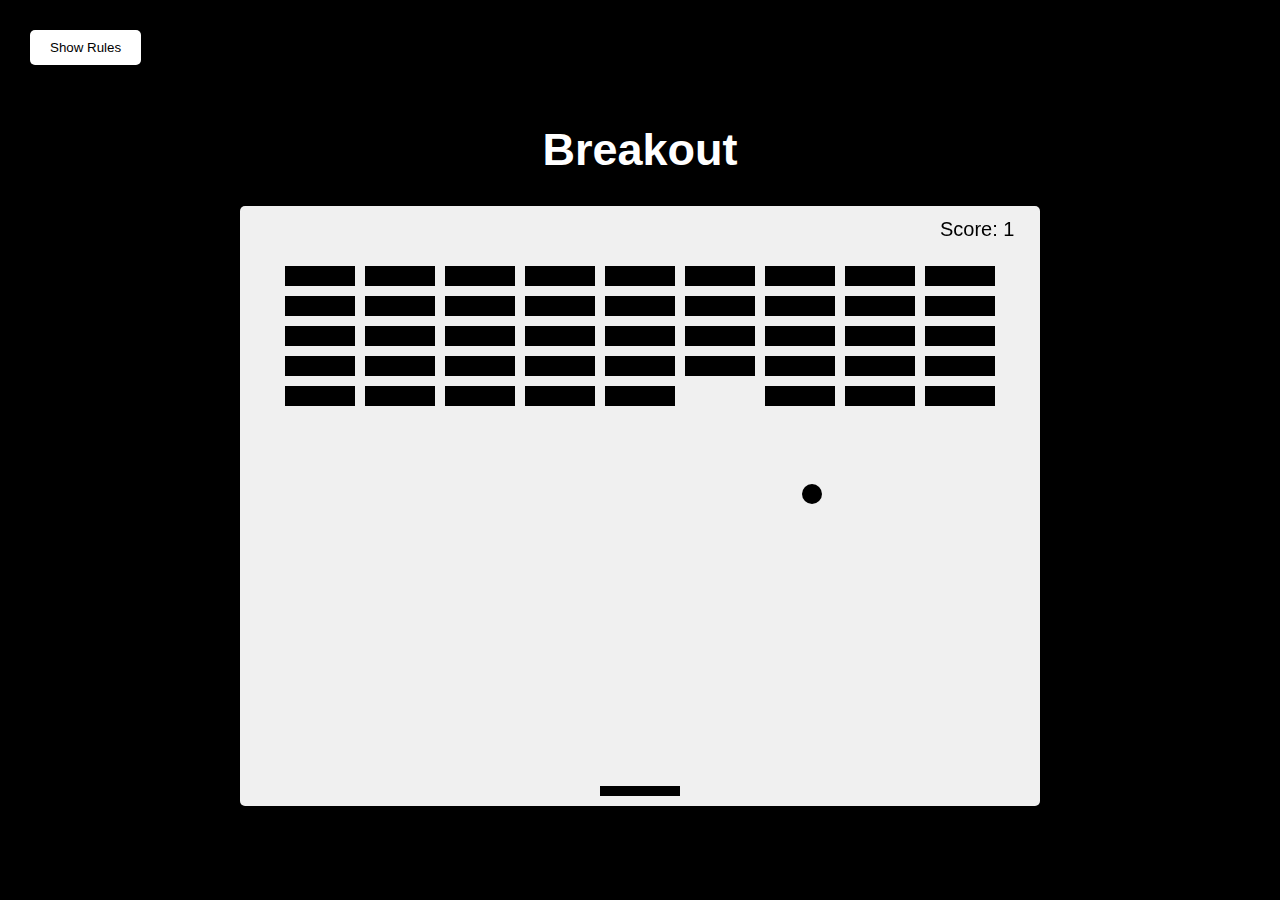
<file: BreakOutGame/index.html>
<!DOCTYPE html>
<html lang="en">
<head>
    <meta charset="UTF-8">
    <meta http-equiv="X-UA-Compatible" content="IE=edge">
    <meta name="viewport" content="width=device-width, initial-scale=1.0">
    <title>Breakout!</title>
    <link rel="stylesheet" href="style.css">
    <script src="main.js" defer></script>
</head>
<body>
    <h1>Breakout</h1>

    <button id="rules-btn" class="btn rules-btn">Show Rules</button>
    <div id="rules" class="rules">
      <h2>How To Play:</h2>
      <p>
        Use your right and left keys to move the paddle to bounce the ball up
        and break the blocks.
      </p>
      <p>If you miss the ball, your score and the blocks will reset.</p>
      <button id="close-btn" class="btn">Close</button>
    </div>
    <canvas id="canvas" width="800" height="600"></canvas>
    
</body>
</html>
</file>
<file: BreakOutGame/style.css>
* {
    box-sizing: border-box;
  }
  
  body {
    background-color: #000;
    display: flex;
    flex-direction: column;
    align-items: center;
    justify-content: center;
    font-family: Arial, Helvetica, sans-serif;
    min-height: 100vh;
    margin: 0;
  }
  
  h1 {
    font-size: 45px;
    color: #fff;
  }
  
  canvas {
    background: #f0f0f0;
    display: block;
    border-radius: 5px;
  }
  
  .btn {
    cursor: pointer;
    border: 0;
    padding: 10px 20px;
    background: #000;
    color: #fff;
    border-radius: 5px;
  }
  
  .btn:focus {
    outline: 0;
  }
  
  .btn:hover {
    background: #222;
  }
  
  .btn:active {
    transform: scale(0.98);
  }
  
  .rules-btn {
    position: absolute;
    top: 30px;
    left: 30px;
    background-color: #fff;
    color: #000;
  }
  .rules-btn:hover {
    background-color: #fff;
    color: #000;
  }
  .rules {
    position: absolute;
    top: 0;
    left: 0;
    background: #333;
    color: #fff;
    min-height: 100vh;
    width: 400px;
    padding: 20px;
    line-height: 1.5;
    transform: translateX(-400px);
    transition: transform 1s ease-in-out;
  }
  
  .rules.show {
    transform: translateX(0);
  }
</file>
